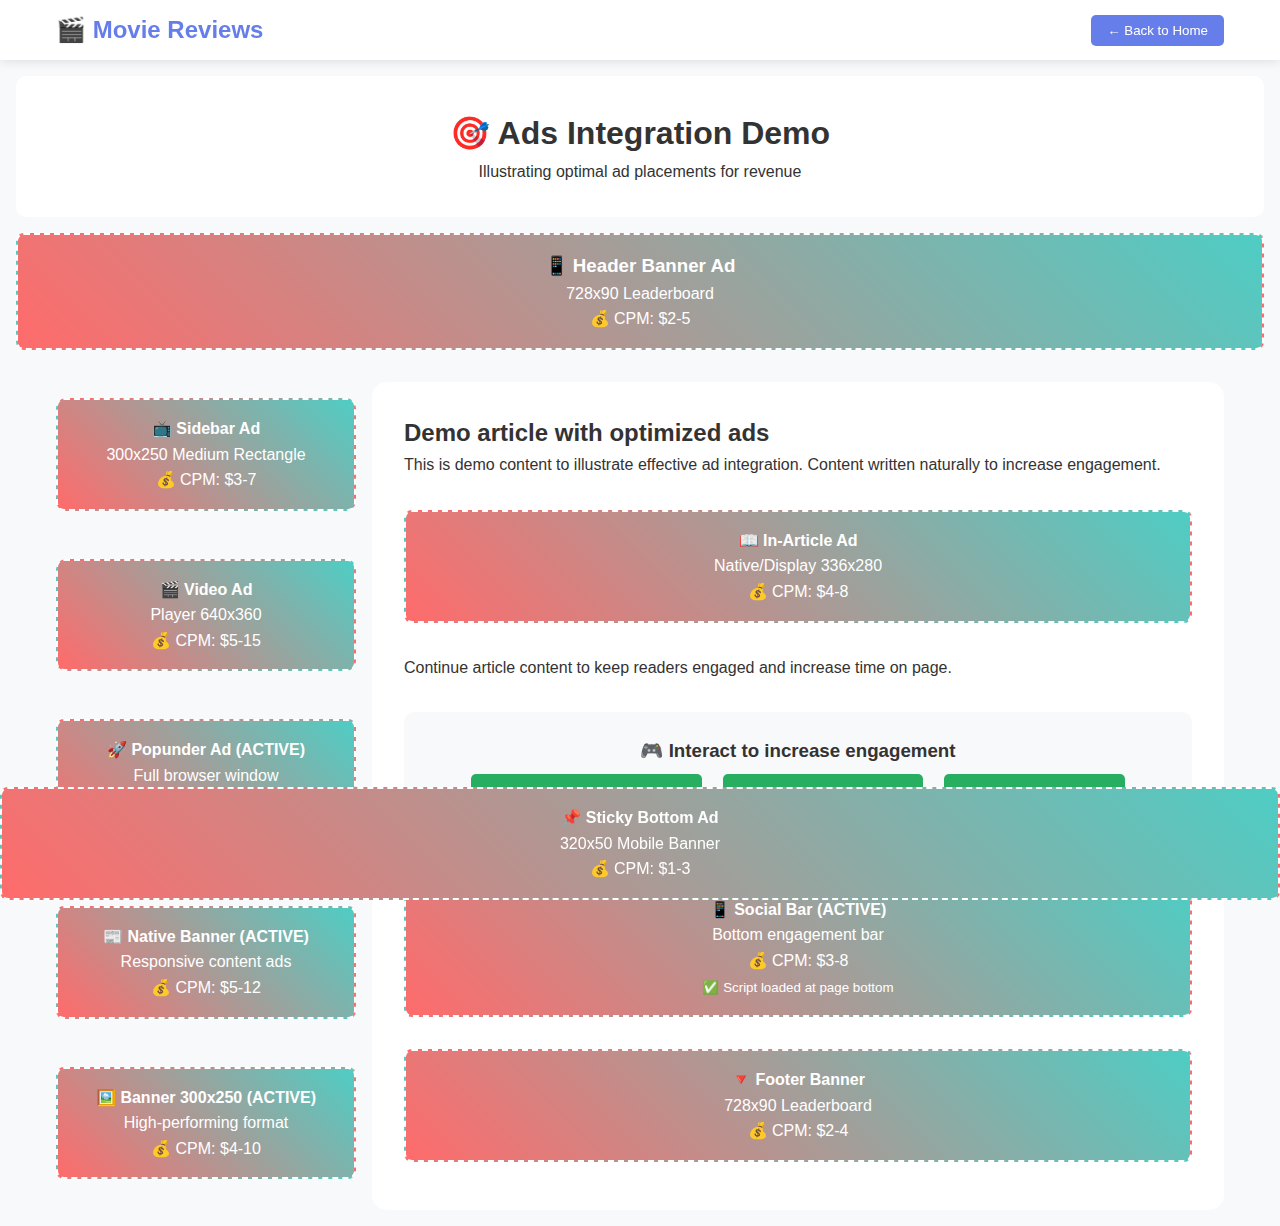
<file: ads-demo.html>
<!DOCTYPE html>
<html lang="en">
<head>
<meta charset="UTF-8">
<meta name="viewport" content="width=device-width, initial-scale=1.0">
<title>Ads Integration Demo - Movie Reviews</title>
<link rel="stylesheet" href="style.css">

<!-- Multiple High-Revenue Ad Scripts -->
<script type='text/javascript' src='//pl27048043.profitableratecpm.com/6c/39/3d/6c393d1b45230786e52f4a3923ab72b3.js'></script>
<script async="async" data-cfasync="false" src="//pl27048055.profitableratecpm.com/68a18a2d75a6397d1a6b213d2d877fae/invoke.js"></script>
</head>
<body>
<nav class="navbar">
<div class="nav-container">
<div class="nav-logo">🎬 Movie Reviews</div>
<button onclick="window.location.href='index.html'" class="back-btn">← Back to Home</button>
</div>
</nav>

<div class="ads-demo-page">
<header class="demo-header">
<h1>🎯 Ads Integration Demo</h1>
<p>Illustrating optimal ad placements for revenue</p>
</header>

<!-- Header Ad -->
<div class="ad-slot header-ad">
<div class="ad-placeholder">
<h3>📱 Header Banner Ad</h3>
<p>728x90 Leaderboard</p>
<p>💰 CPM: $2-5</p>
</div>
</div>

<main class="demo-content">
<div class="content-left">
<!-- Sidebar Ad -->
<div class="ad-slot sidebar-ad">
<div class="ad-placeholder">
<h4>📺 Sidebar Ad</h4>
<p>300x250 Medium Rectangle</p>
<p>💰 CPM: $3-7</p>
</div>
</div>

<!-- Video Ad -->
<div class="ad-slot video-ad">
<div class="ad-placeholder">
<h4>🎬 Video Ad</h4>
<p>Player 640x360</p>
<p>💰 CPM: $5-15</p>
</div>
</div>

<!-- Popunder Ad -->
<div class="ad-slot popunder-ad">
<div class="ad-placeholder">
<h4>🚀 Popunder Ad (ACTIVE)</h4>
<p>Full browser window</p>
<p>💰 CPM: $10-25</p>
<small>✅ Script loaded above</small>
</div>
</div>

<!-- Native Banner Ad -->
<div class="ad-slot native-ad">
<div class="ad-placeholder">
<h4>📰 Native Banner (ACTIVE)</h4>
<p>Responsive content ads</p>
<p>💰 CPM: $5-12</p>
<div id="container-68a18a2d75a6397d1a6b213d2d877fae"></div>
</div>
</div>

<!-- Banner 300x250 -->
<div class="ad-slot banner-300-ad">
<div class="ad-placeholder">
<h4>🖼️ Banner 300x250 (ACTIVE)</h4>
<p>High-performing format</p>
<p>💰 CPM: $4-10</p>
<script type="text/javascript">
atOptions = {
'key' : '30738a87f3de290512b5764ec3d009b6',
'format' : 'iframe',
'height' : 250,
'width' : 300,
'params' : {}
};
</script>
<script type="text/javascript" src="//www.highperformanceformat.com/30738a87f3de290512b5764ec3d009b6/invoke.js"></script>
</div>
</div>
</div>

<div class="content-main">
<article class="demo-article">
<h2>Demo article with optimized ads</h2>

<p>This is demo content to illustrate effective ad integration. Content written naturally to increase engagement.</p>

<!-- In-Article Ad -->
<div class="ad-slot article-ad">
<div class="ad-placeholder">
<h4>📖 In-Article Ad</h4>
<p>Native/Display 336x280</p>
<p>💰 CPM: $4-8</p>
</div>
</div>

<p>Continue article content to keep readers engaged and increase time on page.</p>

<div class="engagement-section">
<h3>🎮 Interact to increase engagement</h3>
<button onclick="showSurvey()" class="engage-btn">What movie genre do you like?</button>
<button onclick="showNewsletter()" class="engage-btn">Subscribe for notifications</button>
<button onclick="calculateRevenue()" class="engage-btn">💰 Calculate Revenue</button>
</div>

<!-- Social Bar Ad Demo -->
<div class="ad-slot social-bar-ad">
<div class="ad-placeholder">
<h4>📱 Social Bar (ACTIVE)</h4>
<p>Bottom engagement bar</p>
<p>💰 CPM: $3-8</p>
<small>✅ Script loaded at page bottom</small>
</div>
</div>

<!-- Footer Ad -->
<div class="ad-slot footer-ad">
<div class="ad-placeholder">
<h4>🔻 Footer Banner</h4>
<p>728x90 Leaderboard</p>
<p>💰 CPM: $2-4</p>
</div>
</div>
</article>
</div>
</main>

<!-- Popup Ad Demo -->
<div id="popup-ad" class="popup-ad" style="display:none">
<div class="popup-content">
<span class="close-popup" onclick="closePopup()">&times;</span>
<div class="ad-placeholder">
<h3>🎯 Popup/Interstitial Ad</h3>
<p>Full screen overlay</p>
<p>💰 CPM: $8-20</p>
<button onclick="closePopup()">Close after 5s</button>
</div>
</div>
</div>

<!-- Sticky Ad -->
<div class="ad-slot sticky-ad">
<div class="ad-placeholder">
<h4>📌 Sticky Bottom Ad</h4>
<p>320x50 Mobile Banner</p>
<p>💰 CPM: $1-3</p>
</div>
</div>

</div>

<script>
// Demo popup ad after 10 seconds
setTimeout(() => {
document.getElementById('popup-ad').style.display = 'flex';
}, 10000);

function closePopup() {
document.getElementById('popup-ad').style.display = 'none';
}

function showSurvey() {
alert('🎭 Survey:\n\n1. Action\n2. Romance\n3. Horror\n4. Comedy\n\nThank you for participating!');
}

function showNewsletter() {
const email = prompt('📧 Enter email to receive new movie notifications:');
if (email) {
alert(`✅ Successfully subscribed with email: ${email}`);
}
}

// Revenue Calculator
function calculateRevenue() {
const visitors = prompt('💰 Enter daily visitors to calculate revenue:');
if (visitors && !isNaN(visitors)) {
const low = (visitors * 0.05).toFixed(2);
const high = (visitors * 0.12).toFixed(2);
alert(`💸 Estimated Daily Revenue:\n\n${visitors} visitors = $${low} - $${high}\n\n🎯 With all 4 active ad types:\n- Popunder: $10-25 CPM\n- Native: $5-12 CPM\n- Banner: $4-10 CPM\n- Social Bar: $3-8 CPM`);
}
}
</script>

<!-- Social Bar Ad Script - Load at Bottom -->
<script type='text/javascript' src='//pl27048051.profitableratecpm.com/a8/f0/f7/a8f0f71d969131d88a6e0b18d97f569f.js'></script>

<style>
.ads-demo-page{padding-top:60px;background:#f8f9fa}
.demo-header{text-align:center;padding:2rem;background:white;margin:1rem;border-radius:10px}
.back-btn{background:#667eea;color:white;border:none;padding:0.5rem 1rem;border-radius:5px;cursor:pointer}
.demo-content{display:grid;grid-template-columns:300px 1fr;gap:1rem;padding:1rem;max-width:1200px;margin:0 auto}
.content-left{display:flex;flex-direction:column;gap:1rem}
.ad-slot{margin:1rem 0}
.ad-placeholder{background:linear-gradient(45deg,#ff6b6b,#4ecdc4);color:white;padding:1rem;border-radius:8px;text-align:center;border:2px dashed #fff}
.header-ad{margin:1rem}
.sidebar-ad,.video-ad{background:white;border-radius:10px;overflow:hidden}
.article-ad{margin:2rem 0}
.footer-ad{margin-top:2rem}
.sticky-ad{position:fixed;bottom:0;left:0;right:0;z-index:999;margin:0}
.popup-ad{position:fixed;top:0;left:0;width:100%;height:100%;background:rgba(0,0,0,0.8);z-index:2000;display:flex;align-items:center;justify-content:center}
.popup-content{background:white;padding:2rem;border-radius:15px;position:relative;max-width:400px;margin:1rem}
.close-popup{position:absolute;top:10px;right:15px;font-size:1.5rem;cursor:pointer}
.demo-article{background:white;padding:2rem;border-radius:15px}
.engagement-section{background:#f8f9fa;padding:1.5rem;border-radius:10px;margin:2rem 0;text-align:center}
.engage-btn{background:#27ae60;color:white;border:none;padding:0.8rem 1.5rem;border-radius:5px;margin:0.5rem;cursor:pointer}
@media (max-width:768px){
.demo-content{grid-template-columns:1fr}
.content-left{order:2}
}
</style>
</body>
</html>
</file>
<file: style.css>
*{margin:0;padding:0;box-sizing:border-box}
body{font-family:'Segoe UI',Tahoma,Geneva,Verdana,sans-serif;line-height:1.6;color:#333;background:#f8f9fa}

/* Navigation */
.navbar{position:fixed;top:0;width:100%;background:#fff;box-shadow:0 2px 10px rgba(0,0,0,0.1);z-index:1000}
.nav-container{max-width:1200px;margin:0 auto;padding:0 1rem;display:flex;justify-content:space-between;align-items:center;height:60px}
.nav-logo{font-size:1.5rem;font-weight:bold;color:#667eea}
.nav-menu{display:flex;list-style:none;gap:2rem}
.nav-link{text-decoration:none;color:#333;font-weight:500;transition:color 0.3s}
.nav-link:hover,.nav-link.active{color:#667eea}
.hamburger{display:none;flex-direction:column;cursor:pointer}
.bar{width:25px;height:3px;background:#333;margin:3px 0;transition:0.3s}

/* Page System */
.page{display:none;min-height:100vh;padding-top:60px}
.page.active{display:block}

/* Hero Section */
.hero{background:linear-gradient(135deg,#667eea 0%,#764ba2 100%);color:white;padding:4rem 1rem;text-align:center}
.hero-content h1{font-size:3rem;margin-bottom:1rem}
.hero-content p{font-size:1.2rem;margin-bottom:2rem;opacity:0.9}
.cta-btn{background:#27ae60;color:white;border:none;padding:1rem 2rem;border-radius:50px;font-size:1.1rem;cursor:pointer;transition:all 0.3s}
.cta-btn:hover{background:#229954;transform:translateY(-2px)}

/* Main Content */
.main-content{max-width:1200px;margin:0 auto;padding:2rem 1rem}
.page-header{text-align:center;padding:2rem 1rem;background:white;margin:1rem 0;border-radius:10px}

/* Movie Grid */
.movie-grid{display:grid;grid-template-columns:repeat(auto-fit,minmax(280px,1fr));gap:2rem;margin:2rem 0}
.movie-card{background:white;border-radius:15px;overflow:hidden;box-shadow:0 5px 15px rgba(0,0,0,0.1);transition:all 0.3s;cursor:pointer}
.movie-card:hover{transform:translateY(-5px);box-shadow:0 10px 25px rgba(0,0,0,0.15)}
.movie-poster{position:relative;overflow:hidden}
.movie-poster img{width:100%;height:400px;object-fit:cover;transition:transform 0.3s}
.movie-card:hover .movie-poster img{transform:scale(1.05)}
.play-overlay{position:absolute;top:0;left:0;width:100%;height:100%;background:rgba(0,0,0,0.3);display:flex;align-items:center;justify-content:center;opacity:0;transition:opacity 0.3s}
.movie-card:hover .play-overlay{opacity:1}
.play-btn{width:60px;height:60px;background:rgba(255,255,255,0.9);border-radius:50%;display:flex;align-items:center;justify-content:center;font-size:1.5rem;color:#333}
.movie-info{padding:1.5rem}
.movie-info h3{margin-bottom:0.5rem;color:#2c3e50}
.rating{color:#f39c12;font-weight:bold;margin-bottom:1rem}

/* Trending Section */
.trending-section{background:white;border-radius:15px;padding:2rem;margin:2rem 0}
.trending-list{display:flex;flex-direction:column;gap:1rem}
.trending-item{display:flex;align-items:center;gap:1rem;padding:1rem;background:#f8f9fa;border-radius:10px;cursor:pointer;transition:all 0.3s}
.trending-item:hover{background:#e9ecef;transform:translateX(5px)}
.trending-item img{border-radius:5px}
.trending-info{flex:1}
.trending-info h4{margin-bottom:0.3rem;color:#2c3e50}
.watch-btn{background:#e74c3c;color:white;border:none;padding:0.5rem 1rem;border-radius:5px;cursor:pointer;font-size:0.9rem}

/* Movies Page */
.filter-bar{display:flex;gap:1rem;margin:2rem 0;justify-content:center;flex-wrap:wrap}
.filter-btn{background:white;border:2px solid #667eea;color:#667eea;padding:0.5rem 1rem;border-radius:25px;cursor:pointer;transition:all 0.3s}
.filter-btn.active,.filter-btn:hover{background:#667eea;color:white}
.movies-grid{display:grid;grid-template-columns:repeat(auto-fit,minmax(200px,1fr));gap:1.5rem}
.movie-item{background:white;border-radius:10px;overflow:hidden;box-shadow:0 3px 10px rgba(0,0,0,0.1);cursor:pointer;transition:transform 0.3s}
.movie-item:hover{transform:translateY(-3px)}
.movie-item img{width:100%;height:300px;object-fit:cover}
.movie-item h3{padding:1rem 1rem 0.5rem;color:#2c3e50}
.movie-item p{padding:0 1rem 1rem;color:#666}

/* Reviews Page */
.review-article{background:white;border-radius:15px;overflow:hidden;margin:2rem 0;box-shadow:0 5px 15px rgba(0,0,0,0.1)}
.review-article img{width:100%;height:200px;object-fit:cover}
.review-content{padding:2rem}
.review-meta{display:flex;gap:1rem;margin:1rem 0;color:#666;font-size:0.9rem}
.read-more-btn{background:#3498db;color:white;border:none;padding:0.8rem 1.5rem;border-radius:5px;cursor:pointer;margin-top:1rem}

/* Trending Page */
.trending-chart{background:white;border-radius:15px;padding:2rem}
.chart-item{display:flex;align-items:center;gap:1rem;padding:1rem;border-bottom:1px solid #eee;cursor:pointer;transition:background 0.3s}
.chart-item:hover{background:#f8f9fa}
.rank{font-size:1.5rem;font-weight:bold;color:#667eea;min-width:40px}
.chart-info h4{color:#2c3e50}
.chart-info p{color:#27ae60;font-weight:bold}

/* Contact Page */
.contact-form{max-width:600px;margin:0 auto;background:white;padding:2rem;border-radius:15px}
.contact-form input,.contact-form textarea{width:100%;padding:1rem;margin-bottom:1rem;border:2px solid #eee;border-radius:5px;font-size:1rem}
.contact-form input:focus,.contact-form textarea:focus{outline:none;border-color:#667eea}
.contact-form button{background:#667eea;color:white;border:none;padding:1rem 2rem;border-radius:5px;cursor:pointer;font-size:1rem;width:100%}

/* Newsletter */
.newsletter{background:linear-gradient(135deg,#667eea 0%,#764ba2 100%);color:white;padding:2rem;text-align:center;margin:2rem 0;border-radius:15px}
.newsletter form{display:flex;gap:1rem;max-width:400px;margin:0 auto;margin-top:1rem}
.newsletter input{flex:1;padding:0.8rem;border:none;border-radius:5px}
.newsletter button{background:#27ae60;color:white;border:none;padding:0.8rem 1.5rem;border-radius:5px;cursor:pointer}

/* Footer */
footer{background:#2c3e50;color:white;text-align:center;padding:2rem;margin-top:2rem}

/* Responsive */
@media (max-width:768px){
.nav-menu{position:fixed;left:-100%;top:60px;flex-direction:column;background:white;width:100%;text-align:center;transition:0.3s;box-shadow:0 10px 27px rgba(0,0,0,0.05);padding:2rem 0}
.nav-menu.active{left:0}
.hamburger{display:flex}
.hero-content h1{font-size:2rem}
.movie-grid{grid-template-columns:1fr}
.newsletter form{flex-direction:column}
.filter-bar{justify-content:center}
.trending-item{flex-direction:column;text-align:center}
.review-meta{flex-direction:column;gap:0.5rem}
}

/* Animations */
@keyframes fadeIn{from{opacity:0;transform:translateY(20px)}to{opacity:1;transform:translateY(0)}}
.page.active{animation:fadeIn 0.5s ease}

/* Ad Sections */
.native-ad-section{margin:2rem 0;padding:1.5rem;text-align:center;background:#f8f9fa;border-radius:10px;border:2px dashed #ddd}
.sidebar-banner{position:fixed;top:50%;right:20px;transform:translateY(-50%);z-index:999;background:white;border-radius:10px;box-shadow:0 4px 15px rgba(0,0,0,0.1);padding:10px}
.banner-300x250{width:300px;height:250px;display:flex;align-items:center;justify-content:center;background:#f8f9fa;border-radius:8px}

@media (max-width:768px){
.sidebar-banner{position:static;transform:none;margin:1rem auto;max-width:300px;right:auto}
.native-ad-section{margin:1rem 0;padding:1rem}
.banner-300x250{width:100%;max-width:300px;height:auto;min-height:200px}
}
</file>
